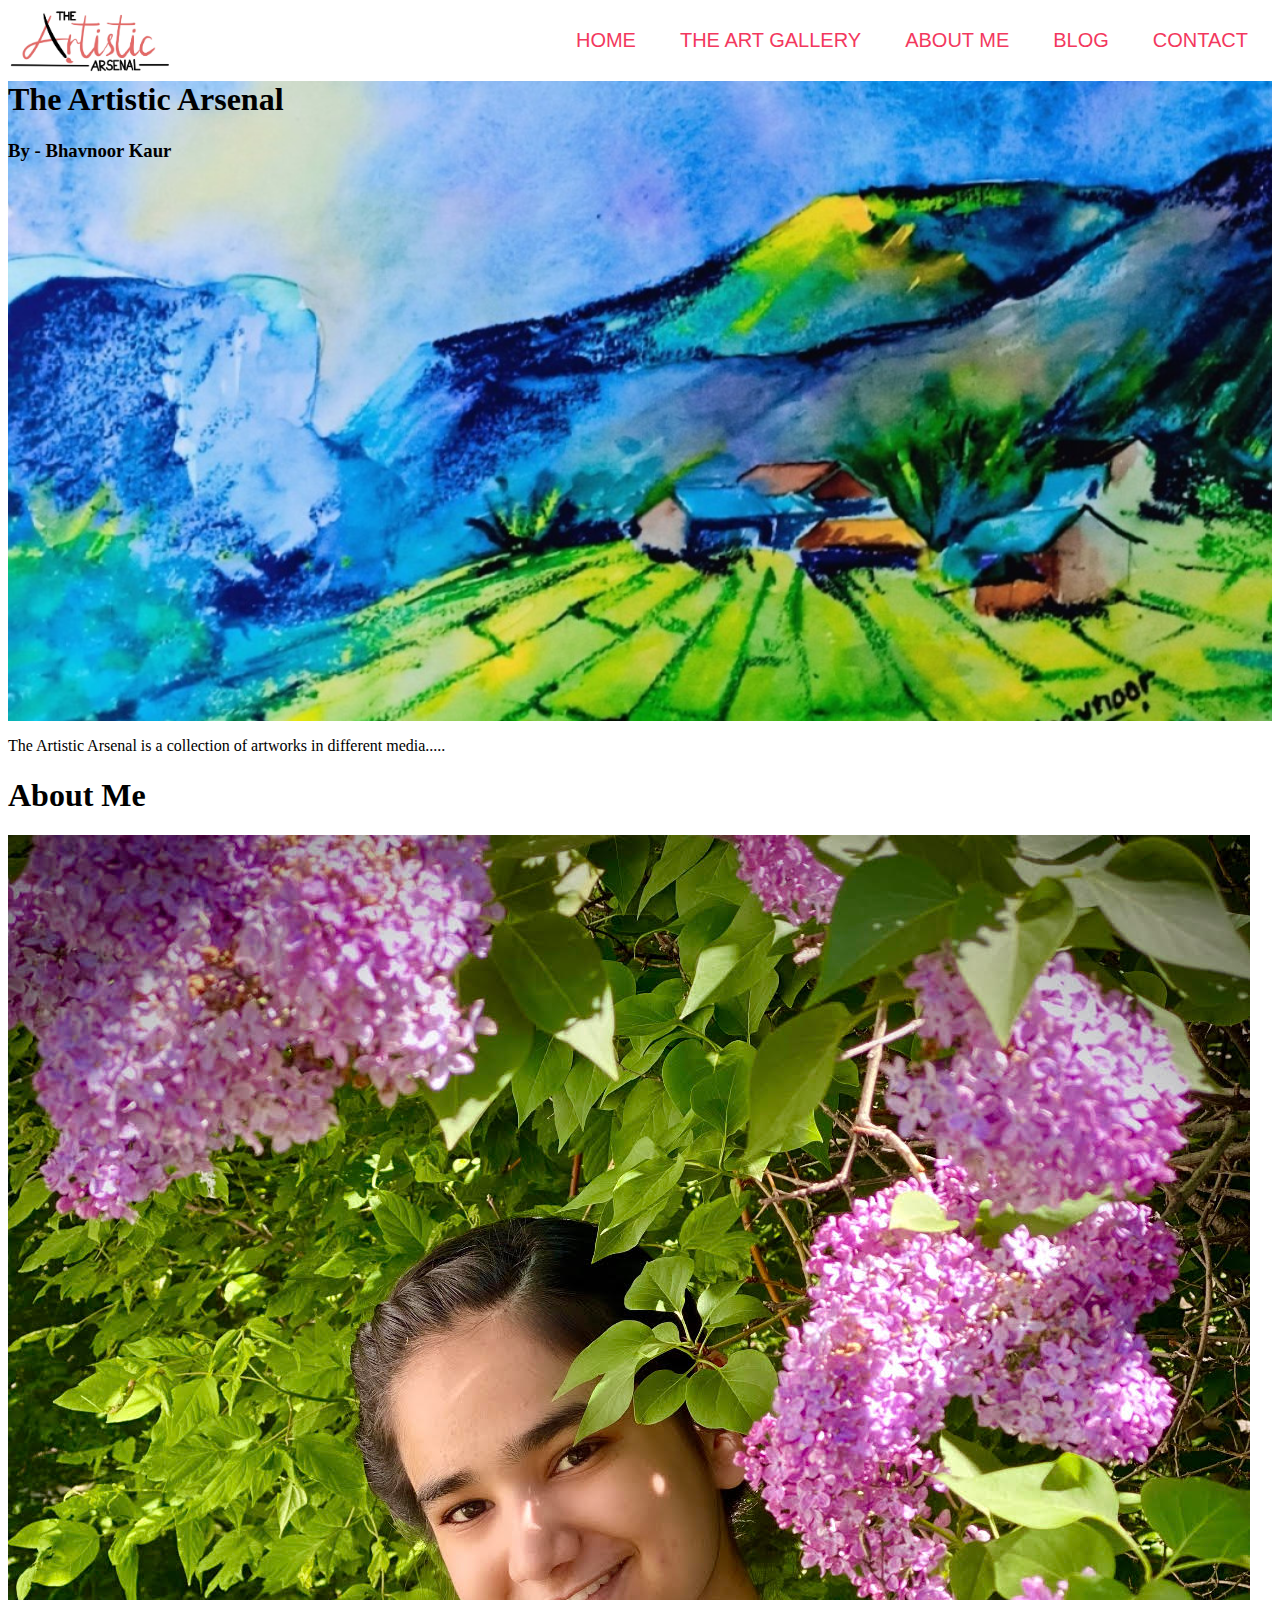
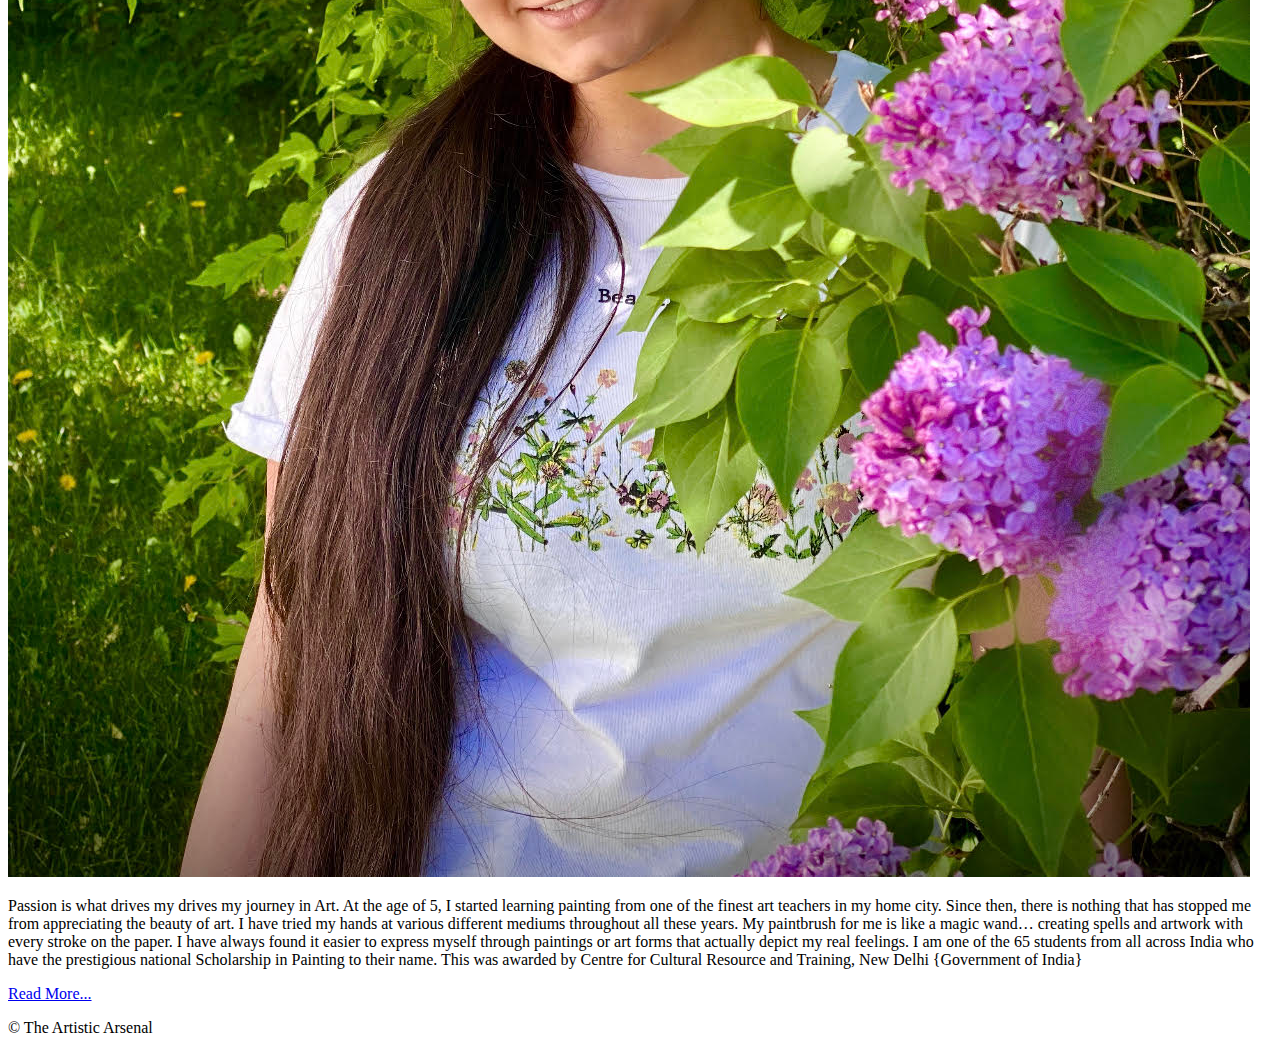
<file: index.html>
<!DOCTYPE html>
<html lang="en">
    <head>
      <meta charset="UTF-8">
      <meta name="viewport" content="width=device-width, initial-scale=1.0">
      <title>The Artistic Arsenal</title>
      <link rel="shortcut icon" href="./Resources/Images/shortcuticon.jpg">
      <link href="./Resources/CSS/index.css" rel="stylesheet" type="text/css">
    </head>

  <body id="home">
      <header>
          <a href="./index.html"><img src="./Resources/Images/logo.jpg" height="80px" class = "logo"></a>
          <!--Navigation Section-->
          <nav>
              <ul>
                  <!--<li><a href="./index.html"><img class = "logo" src="./Resources/Images/logo.jpg" alt="" height="80px" width="120px"></a></li>-->
                  <li><a href="./index.html">Home</a></li>
                  <li><a href="./gallery.html">The Art Gallery</a></li>
                  <li><a href="./aboutme.html">About Me</a></li>
                  <li><a href="./blog.html">Blog</a></li>
                  <li><a href="./contact.html">Contact</a></li>
                  </ul>
           </nav>
      </header> 

      <div class = content>
          <!--Banner-->
          <main>
              <div class = "Banner">
                 <h1>The Artistic Arsenal</h1>
                 <h3>By - Bhavnoor Kaur</h3>
              </div>
          </main>

    
          <!--Description of the website-->
          <section>
             <div>
                  <p>The Artistic Arsenal is a collection of artworks in different media.....</p>
             </div>
          </section>

          <!--Display Paintings-->
          <section>

          </section>

          <!--About Me-->
          <section id="about_me">
              <div>
                  <h1>About Me</h1>
              </div>

              <div>
                 <img src= "./Resources/Images/mypicture.jpg" alt = "">
              </div>
    
              <div>
                  <p>Passion is what drives my drives my journey in Art. At the age of 5, I started learning painting from one of the finest art teachers in my home city. Since then, there is nothing that has stopped me from appreciating the beauty of art. I have tried my hands at various different mediums throughout all these years. My paintbrush for me is like a magic wand… creating spells and artwork with every stroke on the paper. I have always found it easier to express myself through paintings or art forms that actually depict my real feelings. 
                      I am one of the 65 students from all across India who have the prestigious national Scholarship in Painting to their name. This was awarded by Centre for Cultural Resource and Training, New Delhi {Government of India}
                  </p>
                  <a href="./aboutme.html">Read More...</a>
              </div>
          </section>

          <!--Footer-->
          <footer>
             <div>
                 <p>&copy; The Artistic Arsenal</p>
             </div>
          </footer>
       </div>

    </body>
</html>
</file>
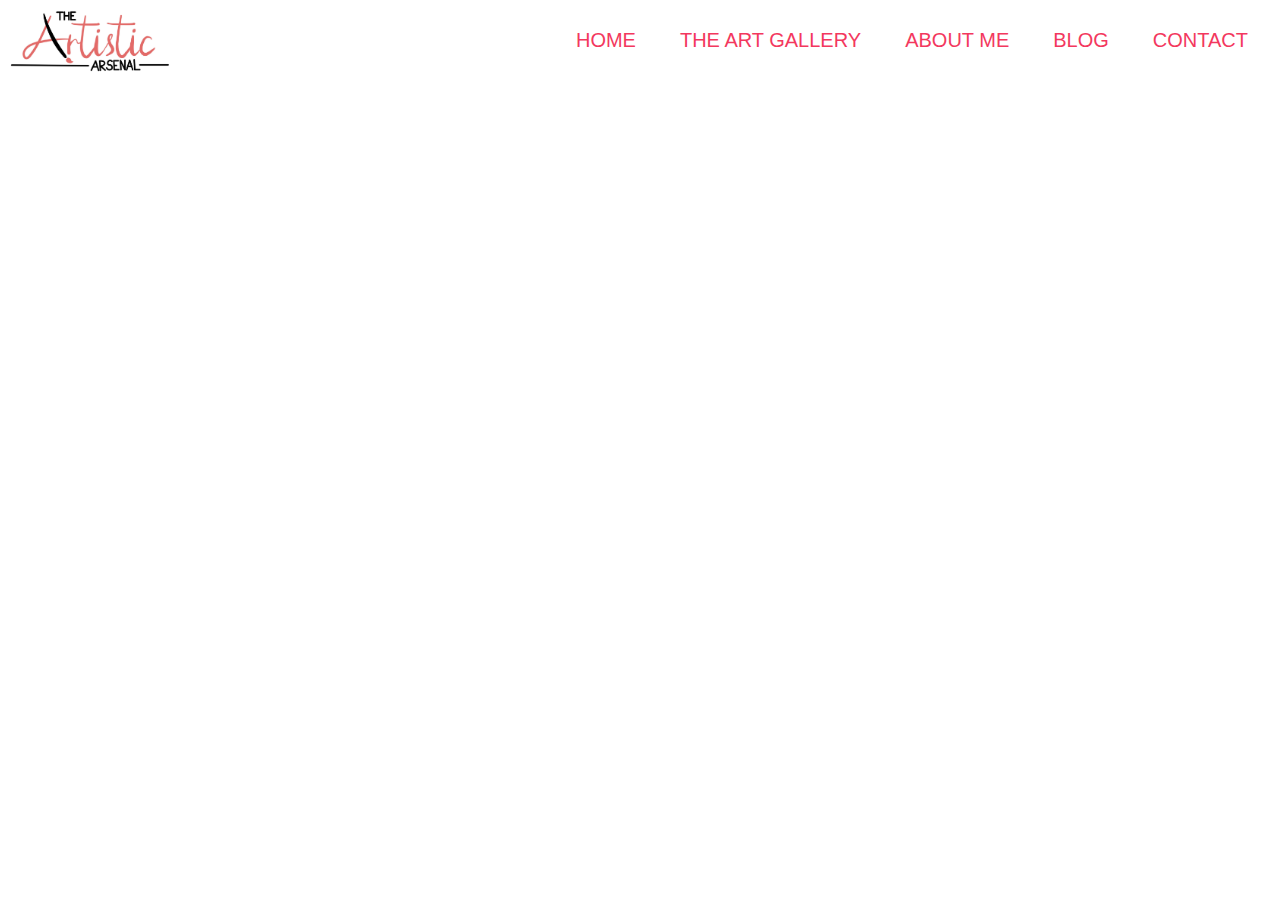
<file: aboutme.html>
<!DOCTYPE html>
<html lang="en">
    <head>
      <meta charset="UTF-8">
      <meta name="viewport" content="width=device-width, initial-scale=1.0">
      <title>The Artistic Arsenal</title>
      <link rel="shortcut icon" href="./Resources/Images/shortcuticon.jpg">
      <link href="./Resources/CSS/index.css" rel="stylesheet" type="text/css">
    </head>

  <body id="home">
      <header>
          <a href="./index.html"><img src="./Resources/Images/logo.jpg" height="80px" class = "logo"></a>
          <!--Navigation Section-->
          <nav>
              <ul>
                  <!--<li><a href="./index.html"><img class = "logo" src="./Resources/Images/logo.jpg" alt="" height="80px" width="120px"></a></li>-->
                  <li><a href="./index.html">Home</a></li>
                  <li><a href="./gallery.html">The Art Gallery</a></li>
                  <li><a href="./aboutme.html">About Me</a></li>
                  <li><a href="./blog.html">Blog</a></li>
                  <li><a href="./contact.html">Contact</a></li>
                  </ul>
           </nav>
      </header> 

     

      
      <!--Footer-->
      <footer>
         <div>
             <p>&copy; The Artistic Arsenal</p>
         </div>
      </footer>
       

    </body>
</html>
</file>
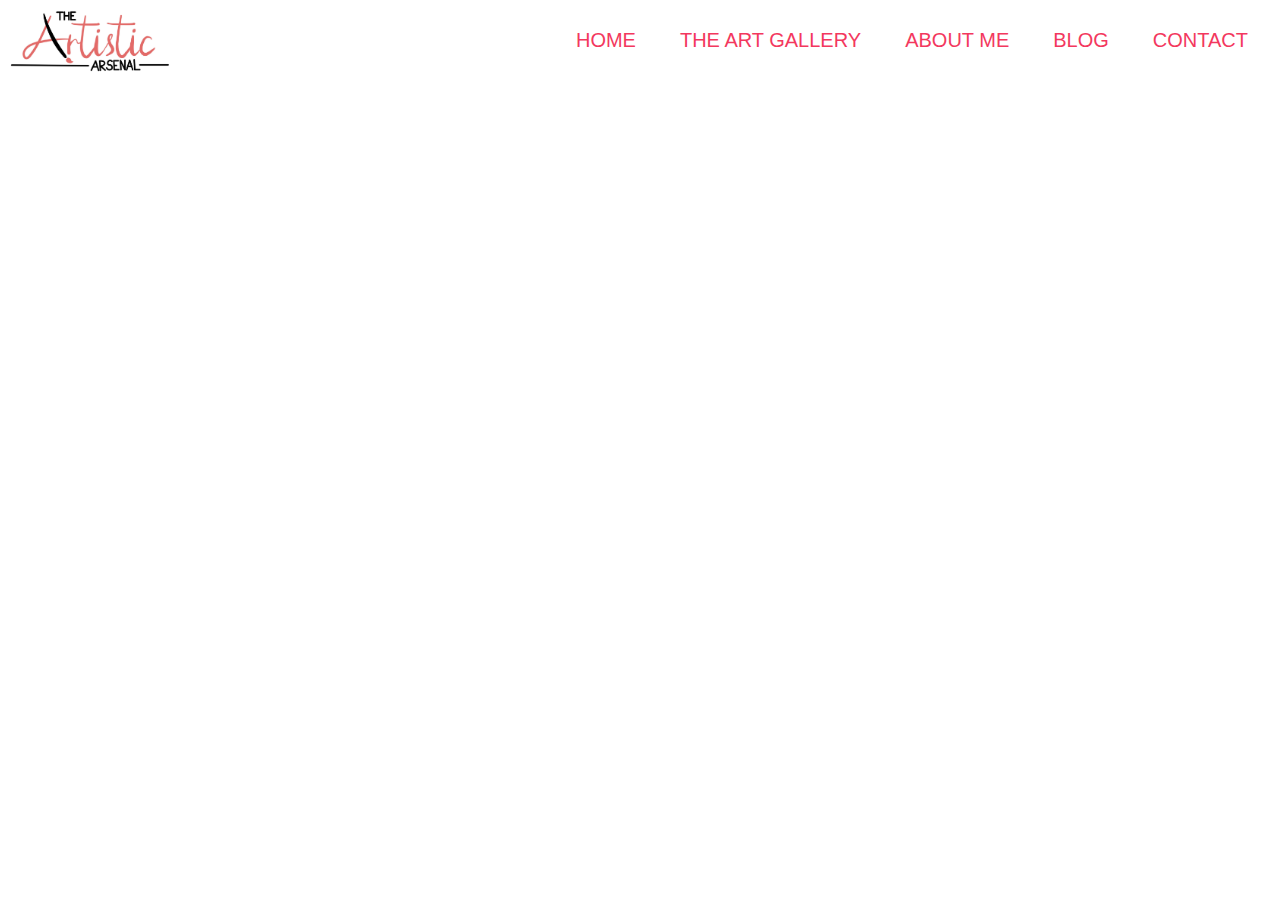
<file: blog.html>
<!DOCTYPE html>
<html lang="en">
    <head>
      <meta charset="UTF-8">
      <meta name="viewport" content="width=device-width, initial-scale=1.0">
      <title>The Artistic Arsenal</title>
      <link rel="shortcut icon" href="./Resources/Images/shortcuticon.jpg">
      <link href="./Resources/CSS/index.css" rel="stylesheet" type="text/css">
    </head>

  <body id="home">
      <header>
          <a href="./index.html"><img src="./Resources/Images/logo.jpg" height="80px" class = "logo"></a>
          <!--Navigation Section-->
          <nav>
              <ul>
                  <!--<li><a href="./index.html"><img class = "logo" src="./Resources/Images/logo.jpg" alt="" height="80px" width="120px"></a></li>-->
                  <li><a href="./index.html">Home</a></li>
                  <li><a href="./gallery.html">The Art Gallery</a></li>
                  <li><a href="./aboutme.html">About Me</a></li>
                  <li><a href="./blog.html">Blog</a></li>
                  <li><a href="./contact.html">Contact</a></li>
                  </ul>
           </nav>
      </header> 

      
      <!--Footer-->
      <footer>
         <div>
             <p>&copy; The Artistic Arsenal</p>
         </div>
      </footer>
       

    </body>
</html>
</file>
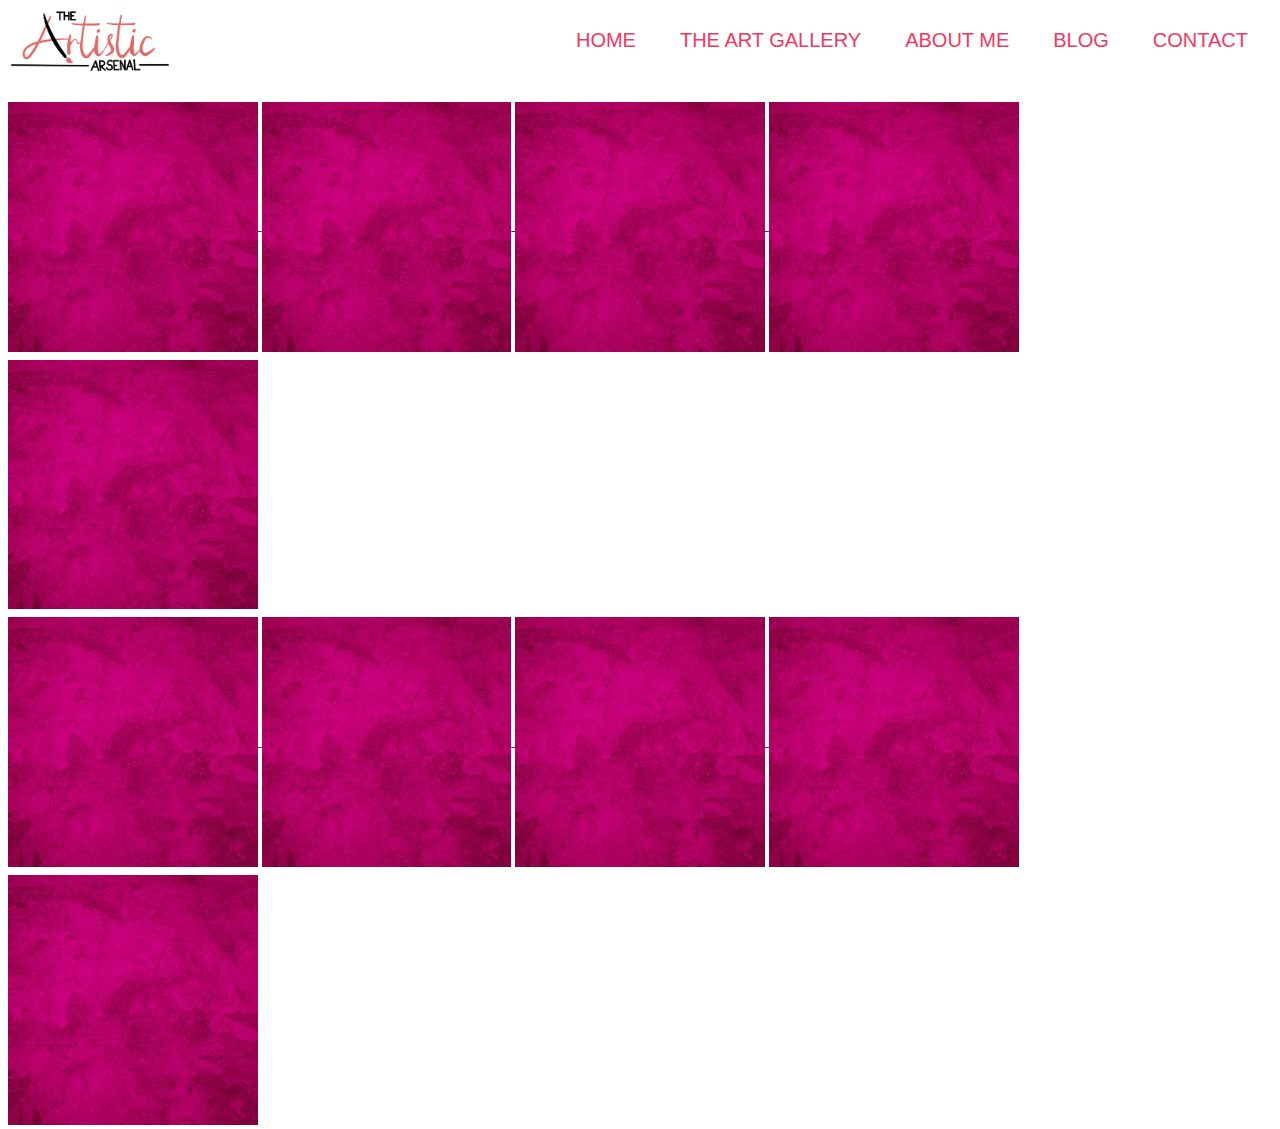
<file: gallery.html>
<!DOCTYPE html>
<html lang="en">
    <head>
      <meta charset="UTF-8">
      <meta name="viewport" content="width=device-width, initial-scale=1.0">
      <title>The Artistic Arsenal</title>
      <link rel="shortcut icon" href="./Resources/Images/shortcuticon.jpg">
      <link href="./Resources/CSS/gallery.css" rel="stylesheet" type="text/css">
    </head>

  <body id="home">
      <header>
          <a href="./index.html"><img src="./Resources/Images/logo.jpg" height="80px" class = "logo"></a>
          <!--Navigation Section-->
          <nav>
              <ul>
                  <!--<li><a href="./index.html"><img class = "logo" src="./Resources/Images/logo.jpg" alt="" height="80px" width="120px"></a></li>-->
                  <li><a href="./index.html">Home</a></li>
                  <li><a href="./gallery.html">The Art Gallery</a></li>
                  <li><a href="./aboutme.html">About Me</a></li>
                  <li><a href="./blog.html">Blog</a></li>
                  <li><a href="./contact.html">Contact</a></li>
                  </ul>
           </nav>
      </header> 

      <div class="gallery">
          <div class="row">
              <div class="column">
                  <a href="" class="button">
                      <img class="image" src="./Resources/Images/image.jpg" height="auto" width="19.75%">
                      <div class="title" width="19.75%">
                          <h3>Category 1</h3>
                          <h4>-view-</h4>
                      </div>   
                  </a>
                  <a href="" class="button">
                      <img class="image" src="./Resources/Images/image.jpg" height="auto" width="19.75%">
                      <div class="title" width="19.75%">
                          <h3>Category 1</h3>
                          <h4>-view-</h4>
                     </div>   
                   </a>
                   <a href="" class="button">
                      <img class="image" src="./Resources/Images/image.jpg" height="auto" width="19.75%">
                      <div class="title" width="19.75%">
                          <h3>Category 1</h3>
                          <h4>-view-</h4>
                      </div>   
                   </a>
                   <a href="" class="button">
                       <img class="image" src="./Resources/Images/image.jpg" height="auto" width="19.75%">
                       <div class="title" width="19.75%">
                           <h3>Category 1</h3>
                           <h4>-view-</h4>
                      </div>   
                   </a>
                   <a href="" class="button">
                       <img class="image" src="./Resources/Images/image.jpg" height="auto" width="19.75%">
                       <div class="title" width="19.75%">
                          <h3>Category 1</h3>
                          <h4>-view-</h4>
                       </div>   
                  </a>
              </div>
              
              <div class="column">
                <a href="" class="button">
                    <img class="image" src="./Resources/Images/image.jpg" height="auto" width="19.75%">
                    <div class="title" width="19.75%">
                        <h3>Category 1</h3>
                        <h4>-view-</h4>
                    </div>   
                </a>
                <a href="" class="button">
                    <img class="image" src="./Resources/Images/image.jpg" height="auto" width="19.75%">
                    <div class="title" width="19.75%">
                        <h3>Category 1</h3>
                        <h4>-view-</h4>
                   </div>   
                 </a>
                 <a href="" class="button">
                    <img class="image" src="./Resources/Images/image.jpg" height="auto" width="19.75%">
                    <div class="title" width="19.75%">
                        <h3>Category 1</h3>
                        <h4>-view-</h4>
                    </div>   
                 </a>
                 <a href="" class="button">
                     <img class="image" src="./Resources/Images/image.jpg" height="auto" width="19.75%">
                     <div class="title" width="19.75%">
                         <h3>Category 1</h3>
                         <h4>-view-</h4>
                    </div>   
                 </a>
                 <a href="" class="button">
                     <img class="image" src="./Resources/Images/image.jpg" height="auto" width="19.75%">
                     <div class="title" width="19.75%">
                        <h3>Category 1</h3>
                        <h4>-view-</h4>
                     </div>   
                </a>
              </div>
          </div>
      </div>
  </body>
</html>
</file>
<file: Resources/CSS/index.css>
header {
  background-color: white;
  position: fixed;
  z-index: 10;
  width: 100%;
  display: inline-block;
  margin: 0;
  top: 0;
}

.logo {
    float: left;
}

nav {
    background: rgb(255, 255, 255);
    height: 50px; 
    width: 100%;
}

nav ul {
    height: 80px;
    list-style: none;
    margin: 0 auto; 
    padding: 0 20px;
    float: right;
}

nav ul li {
  color: rgb(42, 162, 167) !important;
  display: inline-block; 
  height: 80px;
  line-height: 80px; 
  list-style: none;
  padding: 0 20px;
  transition: background .5s; 
  font-size: 20px;
  text-transform: uppercase;
  font-family: 'Lucida Sans', 'Lucida Sans Regular', 'Lucida Grande', 'Lucida Sans Unicode', Geneva, Verdana, sans-serif;
  border-radius: 8px;
  border: 2px;
}


nav ul li:hover {
    background: #f76025;
    cursor: pointer; 
    transition: background .5s;  
    color: white;
}

nav ul li a:hover{
    color: white;
    transform: scale(1.1);
}
nav ul a {
    text-decoration: none;
    color: rgb(243, 56, 94);
}

.content {
    position: relative;
    width: 100%;
    top: 60px;
    margin: 0;
    padding: 0;
}

main {
    background-image: url("../Images/banner2.jpg") ;
    background-size: cover;
    background-repeat: no-repeat;
    background-position: center;
    background-attachment: fixed;
    height: 640px;
    position: relative;
}

.banner{
    position: absolute;
    top: 50%;
    left: 50%;
    transform: translate(-50%, -50%);
}
</file>
<file: Resources/CSS/gallery.css>
header {
    background-color: white;
    position: fixed;
    z-index: 10;
    width: 100%;
    display: inline-block;
    margin: 0;
    top: 0;
}
  
.logo {
      float: left;
}
  
nav {
      background: rgb(255, 255, 255);
      height: 50px; 
      width: 100%;
}
  
nav ul {
      height: 80px;
      list-style: none;
      margin: 0 auto; 
      padding: 0 20px;
      float: right;
}
  
nav ul li {
    color: rgb(42, 162, 167) !important;
    display: inline-block; 
    height: 80px;
    line-height: 80px; 
    list-style: none;
    padding: 0 20px;
    transition: background .5s; 
    font-size: 20px;
    text-transform: uppercase;
    font-family: 'Lucida Sans', 'Lucida Sans Regular', 'Lucida Grande', 'Lucida Sans Unicode', Geneva, Verdana, sans-serif;
    border-radius: 8px;
    border: 2px;
}
  
  
nav ul li:hover {
      background: #f76025;
      cursor: pointer; 
      transition: background .5s;  
      color: white;
}
  
nav ul li a:hover{
      color: white;
      transform: scale(1.1);
}
  
nav ul a {
      text-decoration: none;
      color: rgb(243, 56, 94);
}

.gallery {
    position: relative;
    width: 100%;
    top: 90px;
    margin: 0;
    padding: 0;
    align-content: center;
}

.row {
    display: flex;
    flex-wrap: wrap;
    padding: 0;
    margin: 0;
}
  
/* Create two equal columns that sits next to each other */
.column {
    flex: 100%;
    padding: 0;
    margin: 0;
}

.column img {
    margin: 4px 0;
    vertical-align: middle;
}

div .row .colum a {
      opacity: 1;
      text-decoration: none;
      box-decoration-break: none;
}

div .row .column a:hover {
      transition:  all 0.3s;
      opacity: 0.7;
}

.button {
      position: relative;
}

.title {
      position: absolute;
      color: black;
      visibility: hidden;
      opacity: 0;
      text-align: center;
      top: 50%;
      left: 50%;
      transform: translate(-50%, -50%);

}

.button:hover .title {
      visibility: visible;
      opacity: 1;
}
</file>
